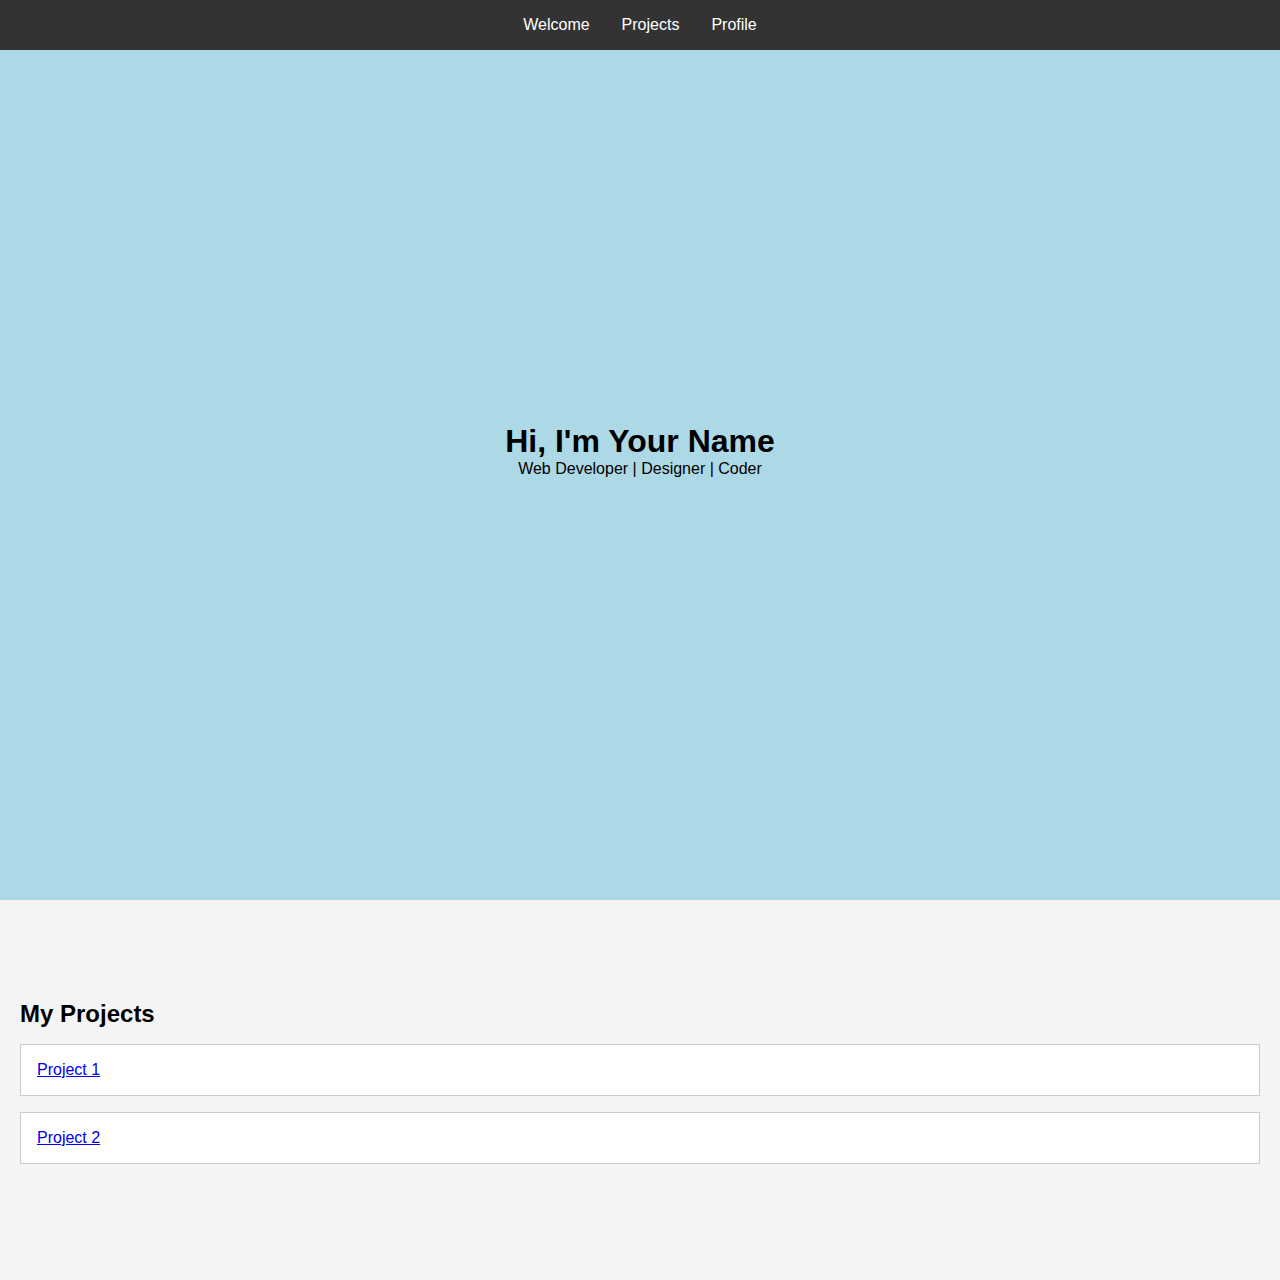
<file: Rsponsive Web Design/personal-portfolio/index.html>
<!DOCTYPE html>
<html lang="en">
<head>
  <meta charset="UTF-8">
  <meta name="viewport" content="width=device-width, initial-scale=1.0">
  <title>Personal Portfolio</title>
  <link rel="stylesheet" href="styles.css">
</head>
<body>

  <nav id="navbar">
    <a href="#welcome-section">Welcome</a>
    <a href="#projects">Projects</a>
    <a id="profile-link" href="https://www.freecodecamp.org" target="_blank">Profile</a>
  </nav>

  <section id="welcome-section">
    <h1>Hi, I'm Your Name</h1>
    <p>Web Developer | Designer | Coder</p>
  </section>

  <section id="projects">
    <h2>My Projects</h2>
    <div class="project-tile">
      <a href="https://example.com" target="_blank">Project 1</a>
    </div>
    <div class="project-tile">
      <a href="https://example.com" target="_blank">Project 2</a>
    </div>
  </section>

</body>
</html>
</file>
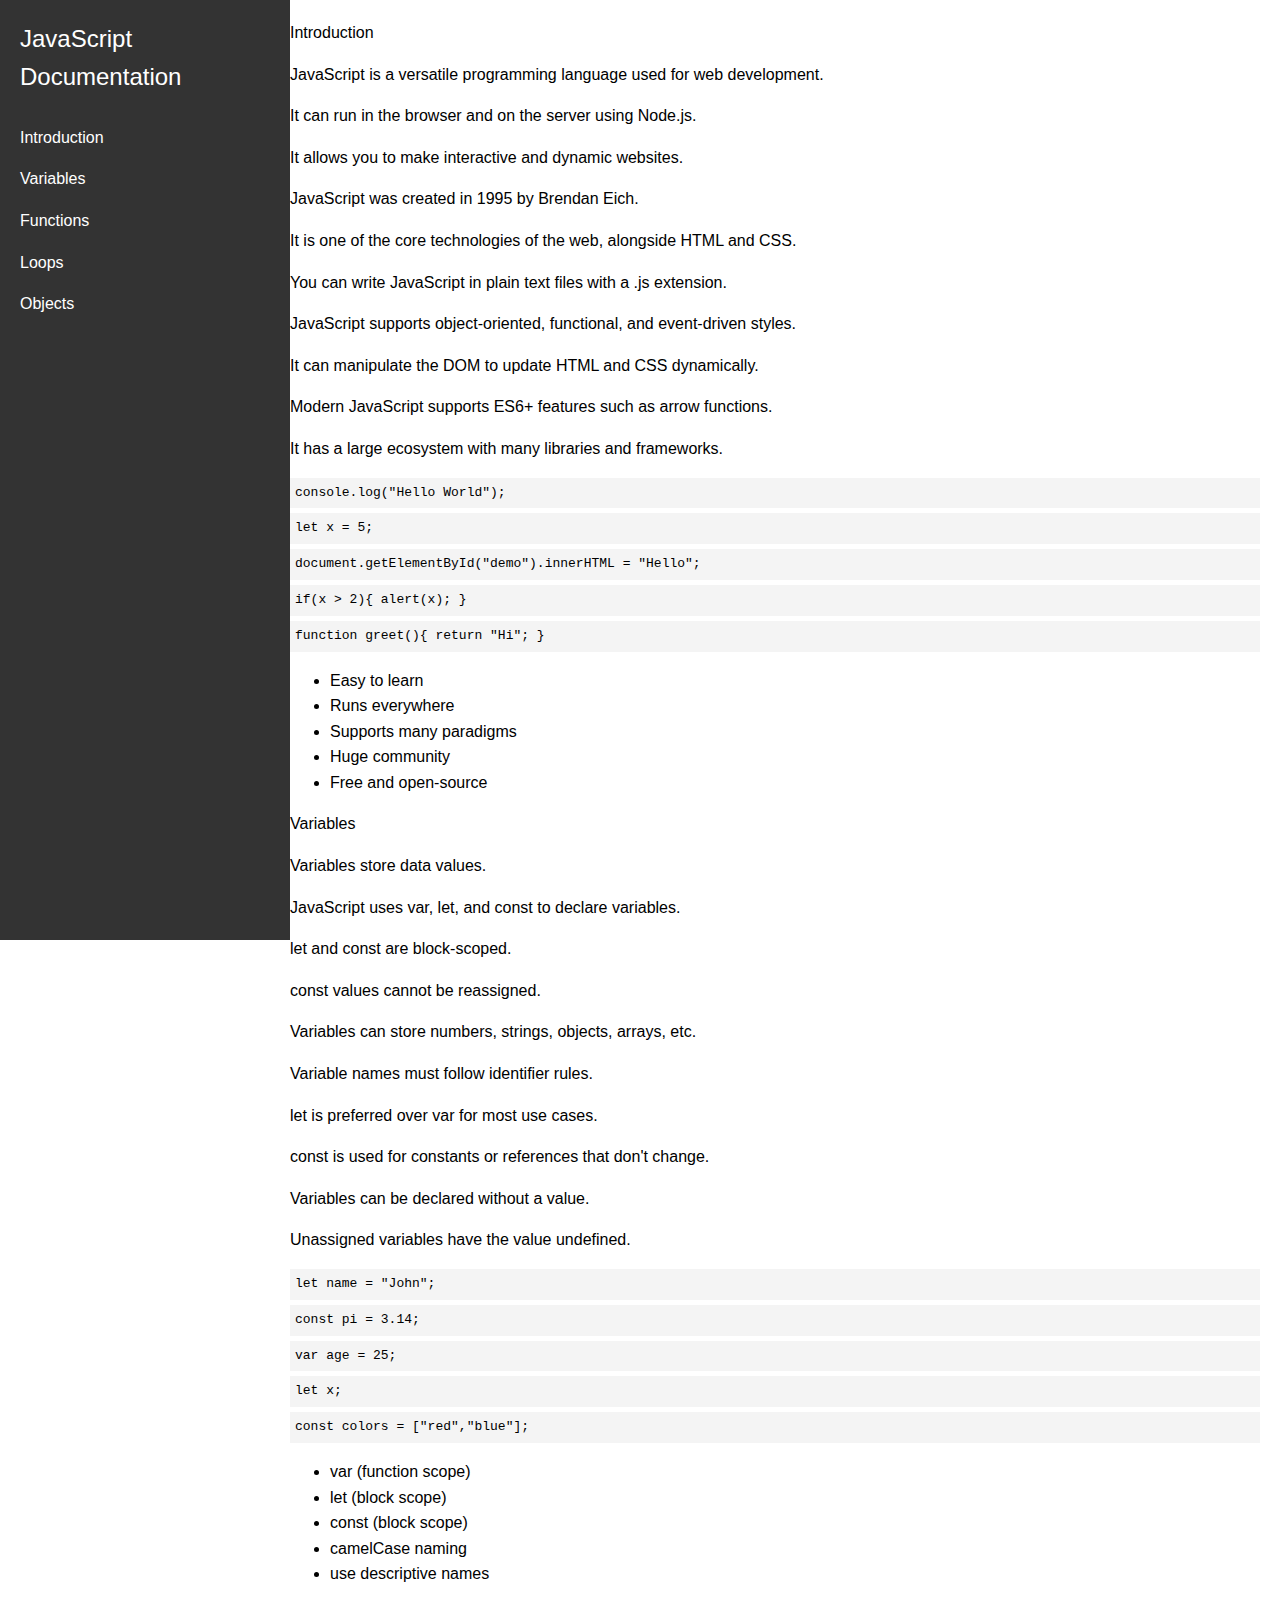
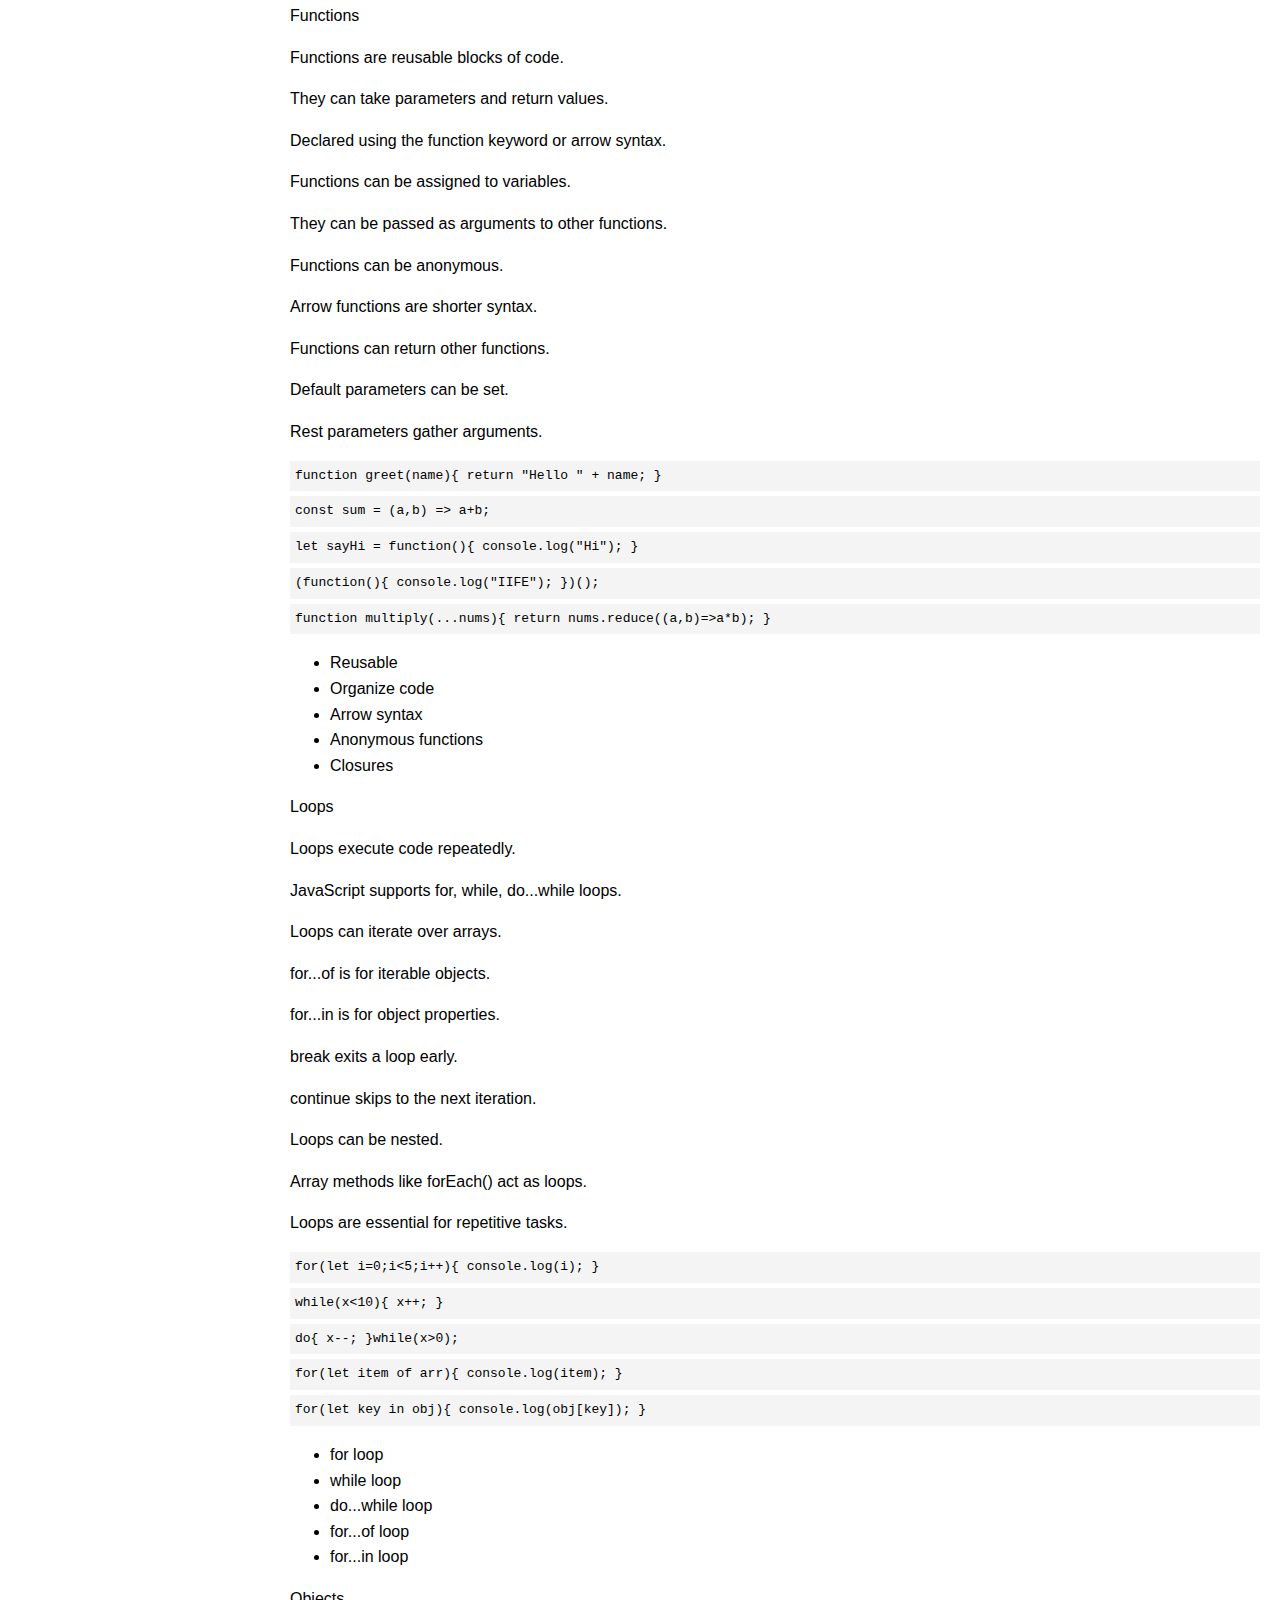
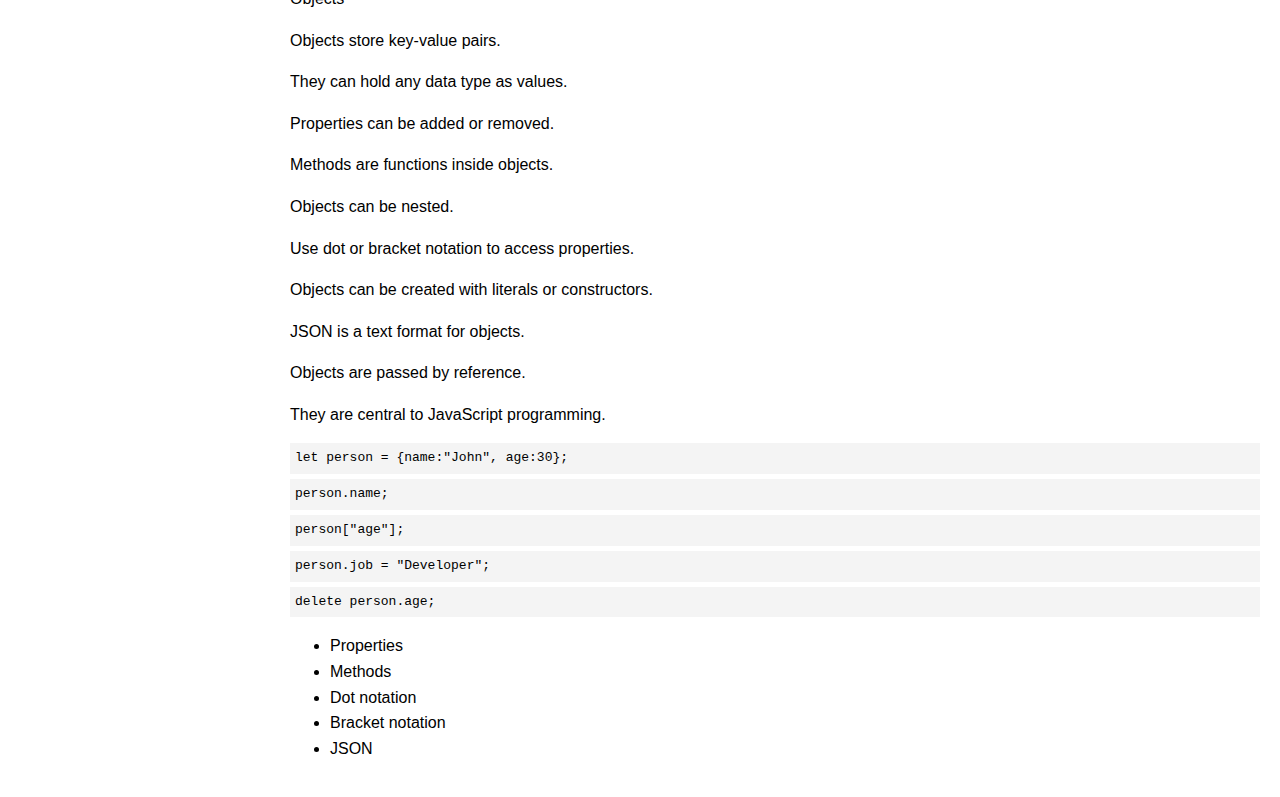
<file: Rsponsive Web Design/technical-documentation/index.html>
<!DOCTYPE html>
<html lang="en">
<head>
  <meta charset="UTF-8">
  <meta name="viewport" content="width=device-width, initial-scale=1.0">
  <title>JavaScript Documentation</title>
  <link rel="stylesheet" href="styles.css">
</head>
<body>

  <nav id="navbar">
    <header>JavaScript Documentation</header>
    <a href="#Introduction" class="nav-link">Introduction</a>
    <a href="#Variables" class="nav-link">Variables</a>
    <a href="#Functions" class="nav-link">Functions</a>
    <a href="#Loops" class="nav-link">Loops</a>
    <a href="#Objects" class="nav-link">Objects</a>
  </nav>

  <main id="main-doc">
    <section class="main-section" id="Introduction">
      <header>Introduction</header>
      <p>JavaScript is a versatile programming language used for web development.</p>
      <p>It can run in the browser and on the server using Node.js.</p>
      <p>It allows you to make interactive and dynamic websites.</p>
      <p>JavaScript was created in 1995 by Brendan Eich.</p>
      <p>It is one of the core technologies of the web, alongside HTML and CSS.</p>
      <p>You can write JavaScript in plain text files with a .js extension.</p>
      <p>JavaScript supports object-oriented, functional, and event-driven styles.</p>
      <p>It can manipulate the DOM to update HTML and CSS dynamically.</p>
      <p>Modern JavaScript supports ES6+ features such as arrow functions.</p>
      <p>It has a large ecosystem with many libraries and frameworks.</p>
      <code>console.log("Hello World");</code>
      <code>let x = 5;</code>
      <code>document.getElementById("demo").innerHTML = "Hello";</code>
      <code>if(x > 2){ alert(x); }</code>
      <code>function greet(){ return "Hi"; }</code>
      <ul>
        <li>Easy to learn</li>
        <li>Runs everywhere</li>
        <li>Supports many paradigms</li>
        <li>Huge community</li>
        <li>Free and open-source</li>
      </ul>
    </section>

    <section class="main-section" id="Variables">
      <header>Variables</header>
      <p>Variables store data values.</p>
      <p>JavaScript uses var, let, and const to declare variables.</p>
      <p>let and const are block-scoped.</p>
      <p>const values cannot be reassigned.</p>
      <p>Variables can store numbers, strings, objects, arrays, etc.</p>
      <p>Variable names must follow identifier rules.</p>
      <p>let is preferred over var for most use cases.</p>
      <p>const is used for constants or references that don't change.</p>
      <p>Variables can be declared without a value.</p>
      <p>Unassigned variables have the value undefined.</p>
      <code>let name = "John";</code>
      <code>const pi = 3.14;</code>
      <code>var age = 25;</code>
      <code>let x;</code>
      <code>const colors = ["red","blue"];</code>
      <ul>
        <li>var (function scope)</li>
        <li>let (block scope)</li>
        <li>const (block scope)</li>
        <li>camelCase naming</li>
        <li>use descriptive names</li>
      </ul>
    </section>

    <section class="main-section" id="Functions">
      <header>Functions</header>
      <p>Functions are reusable blocks of code.</p>
      <p>They can take parameters and return values.</p>
      <p>Declared using the function keyword or arrow syntax.</p>
      <p>Functions can be assigned to variables.</p>
      <p>They can be passed as arguments to other functions.</p>
      <p>Functions can be anonymous.</p>
      <p>Arrow functions are shorter syntax.</p>
      <p>Functions can return other functions.</p>
      <p>Default parameters can be set.</p>
      <p>Rest parameters gather arguments.</p>
      <code>function greet(name){ return "Hello " + name; }</code>
      <code>const sum = (a,b) => a+b;</code>
      <code>let sayHi = function(){ console.log("Hi"); }</code>
      <code>(function(){ console.log("IIFE"); })();</code>
      <code>function multiply(...nums){ return nums.reduce((a,b)=>a*b); }</code>
      <ul>
        <li>Reusable</li>
        <li>Organize code</li>
        <li>Arrow syntax</li>
        <li>Anonymous functions</li>
        <li>Closures</li>
      </ul>
    </section>

    <section class="main-section" id="Loops">
      <header>Loops</header>
      <p>Loops execute code repeatedly.</p>
      <p>JavaScript supports for, while, do...while loops.</p>
      <p>Loops can iterate over arrays.</p>
      <p>for...of is for iterable objects.</p>
      <p>for...in is for object properties.</p>
      <p>break exits a loop early.</p>
      <p>continue skips to the next iteration.</p>
      <p>Loops can be nested.</p>
      <p>Array methods like forEach() act as loops.</p>
      <p>Loops are essential for repetitive tasks.</p>
      <code>for(let i=0;i<5;i++){ console.log(i); }</code>
      <code>while(x<10){ x++; }</code>
      <code>do{ x--; }while(x>0);</code>
      <code>for(let item of arr){ console.log(item); }</code>
      <code>for(let key in obj){ console.log(obj[key]); }</code>
      <ul>
        <li>for loop</li>
        <li>while loop</li>
        <li>do...while loop</li>
        <li>for...of loop</li>
        <li>for...in loop</li>
      </ul>
    </section>

    <section class="main-section" id="Objects">
      <header>Objects</header>
      <p>Objects store key-value pairs.</p>
      <p>They can hold any data type as values.</p>
      <p>Properties can be added or removed.</p>
      <p>Methods are functions inside objects.</p>
      <p>Objects can be nested.</p>
      <p>Use dot or bracket notation to access properties.</p>
      <p>Objects can be created with literals or constructors.</p>
      <p>JSON is a text format for objects.</p>
      <p>Objects are passed by reference.</p>
      <p>They are central to JavaScript programming.</p>
      <code>let person = {name:"John", age:30};</code>
      <code>person.name;</code>
      <code>person["age"];</code>
      <code>person.job = "Developer";</code>
      <code>delete person.age;</code>
      <ul>
        <li>Properties</li>
        <li>Methods</li>
        <li>Dot notation</li>
        <li>Bracket notation</li>
        <li>JSON</li>
      </ul>
    </section>
  </main>

</body>
</html>
</file>
<file: Rsponsive Web Design/personal-portfolio/styles.css>
* {
  margin: 0;
  padding: 0;
  box-sizing: border-box;
}

body {
  font-family: Arial, sans-serif;
}

/* Navbar */
#navbar {
  position: fixed;
  top: 0;
  width: 100%;
  background: #333;
  padding: 1rem;
  display: flex;
  justify-content: center;
  gap: 2rem;
}

#navbar a {
  color: white;
  text-decoration: none;
}

#navbar a:hover {
  text-decoration: underline;
}

/* Welcome Section */
#welcome-section {
  height: 100vh; /* Full viewport height */
  background: lightblue;
  display: flex;
  flex-direction: column;
  justify-content: center;
  align-items: center;
}

/* Projects Section */
#projects {
  padding: 100px 20px;
  background: #f4f4f4;
}

.project-tile {
  background: white;
  padding: 1rem;
  margin: 1rem 0;
  border: 1px solid #ccc;
}

/* Media Query */
@media (max-width: 600px) {
  #navbar {
    flex-direction: column;
  }
}
</file>
<file: Rsponsive Web Design/technical-documentation/styles.css>
body {
  font-family: Arial, sans-serif;
  line-height: 1.6;
  margin: 0;
}

#navbar {
  position: fixed;
  top: 0;
  left: 0;
  width: 250px;
  height: 100%;
  background: #333;
  color: white;
  padding: 20px;
}

#navbar header {
  font-size: 1.5em;
  margin-bottom: 20px;
}

.nav-link {
  display: block;
  color: white;
  padding: 8px 0;
  text-decoration: none;
}

.nav-link:hover {
  background: #555;
}

#main-doc {
  margin-left: 270px;
  padding: 20px;
}

code {
  display: block;
  background: #f4f4f4;
  padding: 5px;
  margin: 5px 0;
}

@media (max-width: 768px) {
  #navbar {
    position: relative;
    width: 100%;
    height: auto;
  }
  #main-doc {
    margin-left: 0;
  }
}
</file>
